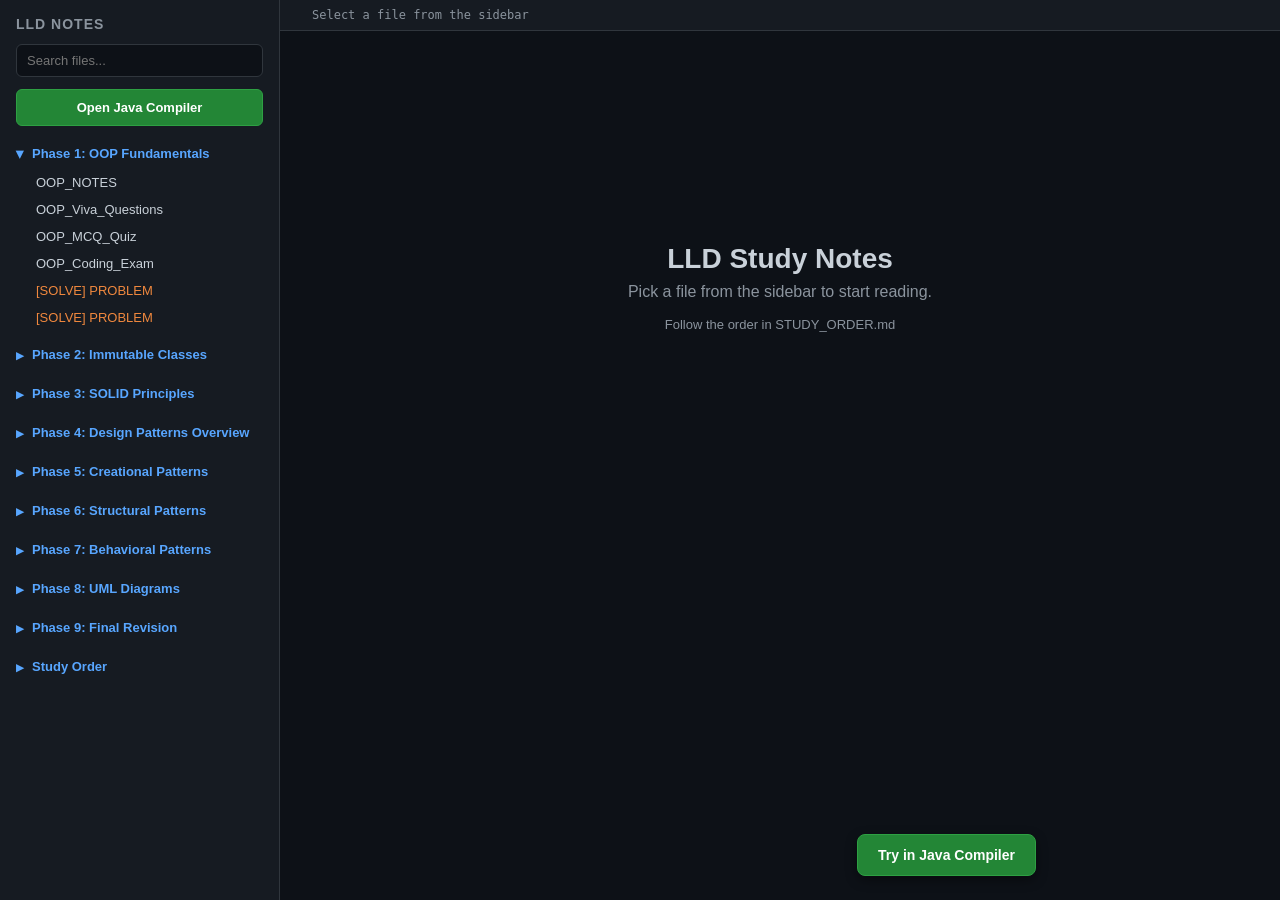
<file: LLD/index.html>
<!DOCTYPE html>
<html lang="en">
<head>
<meta charset="UTF-8">
<meta name="viewport" content="width=device-width, initial-scale=1.0">
<title>LLD Study Notes</title>
<style>
  * { margin: 0; padding: 0; box-sizing: border-box; }
  body { font-family: -apple-system, BlinkMacSystemFont, 'Segoe UI', Roboto, sans-serif; background: #0d1117; color: #c9d1d9; display: flex; height: 100vh; }

  /* Sidebar */
  #sidebar { width: 280px; min-width: 280px; background: #161b22; border-right: 1px solid #30363d; overflow-y: auto; padding: 16px 0; }
  #sidebar h2 { padding: 0 16px 12px; font-size: 14px; color: #8b949e; text-transform: uppercase; letter-spacing: 1px; }
  .phase { margin-bottom: 8px; }
  .phase-title { padding: 8px 16px; font-size: 13px; font-weight: 600; color: #58a6ff; cursor: pointer; user-select: none; }
  .phase-title:hover { background: #1f2937; }
  .phase-items { display: none; }
  .phase.open .phase-items { display: block; }
  .phase-title::before { content: '\25B6'; margin-right: 8px; font-size: 10px; display: inline-block; transition: transform 0.2s; }
  .phase.open .phase-title::before { transform: rotate(90deg); }
  .file-link { display: block; padding: 6px 16px 6px 36px; font-size: 13px; color: #c9d1d9; text-decoration: none; cursor: pointer; white-space: nowrap; overflow: hidden; text-overflow: ellipsis; }
  .file-link:hover { background: #1f2937; }
  .file-link.active { background: #1f6feb33; color: #58a6ff; }
  .file-link.solve { color: #f0883e; }
  .file-link .resume-dot { display: inline-block; width: 6px; height: 6px; background: #f0883e; border-radius: 50%; margin-right: 6px; }

  /* Middle content */
  #content-wrap { flex: 1; display: flex; flex-direction: column; overflow: hidden; }
  #pathbar { padding: 8px 32px; background: #161b22; border-bottom: 1px solid #30363d; font-size: 12px; color: #8b949e; font-family: monospace; display: flex; justify-content: space-between; align-items: center; }
  #pathbar .progress { color: #3fb950; font-size: 11px; }
  #content-area { display: flex; flex: 1; overflow: hidden; }
  #content { flex: 1; overflow-y: auto; padding: 32px 40px; }
  #welcome { text-align: center; margin-top: 20vh; color: #8b949e; }
  #welcome h1 { font-size: 28px; color: #c9d1d9; margin-bottom: 8px; }

  /* Right TOC */
  #toc { width: 220px; min-width: 220px; background: #0d1117; border-left: 1px solid #30363d; overflow-y: auto; padding: 16px 0; display: none; }
  #toc h3 { padding: 0 12px 10px; font-size: 11px; color: #8b949e; text-transform: uppercase; letter-spacing: 1px; }
  #toc a { display: block; padding: 4px 12px; font-size: 12px; color: #8b949e; text-decoration: none; cursor: pointer; line-height: 1.5; border-left: 2px solid transparent; transition: all 0.15s; }
  #toc a:hover { color: #c9d1d9; background: #161b22; }
  #toc a.active { color: #58a6ff; border-left-color: #58a6ff; background: #1f6feb11; }
  #toc a.h2 { padding-left: 12px; font-weight: 600; color: #c9d1d9; }
  #toc a.h3 { padding-left: 24px; }
  #toc a.h4 { padding-left: 36px; font-size: 11px; }

  /* Markdown styles */
  .md h1 { font-size: 28px; color: #f0f6fc; border-bottom: 1px solid #30363d; padding-bottom: 8px; margin: 24px 0 16px; }
  .md h2 { font-size: 22px; color: #f0f6fc; border-bottom: 1px solid #21262d; padding-bottom: 6px; margin: 24px 0 12px; }
  .md h3 { font-size: 18px; color: #f0f6fc; margin: 20px 0 8px; }
  .md h4 { font-size: 16px; color: #c9d1d9; margin: 16px 0 8px; }
  .md p { line-height: 1.7; margin: 8px 0; }
  .md ul, .md ol { padding-left: 24px; margin: 8px 0; }
  .md li { line-height: 1.7; margin: 4px 0; }
  .md strong { color: #f0f6fc; }
  .md code { background: #1f2937; padding: 2px 6px; border-radius: 4px; font-size: 0.9em; font-family: 'SF Mono', 'Fira Code', monospace; }
  .md pre { background: #161b22; border: 1px solid #30363d; border-radius: 8px; padding: 16px; overflow-x: auto; margin: 12px 0; }
  .md pre code { background: none; padding: 0; font-size: 13px; line-height: 1.5; }
  .md blockquote { border-left: 3px solid #3b82f6; padding: 8px 16px; margin: 12px 0; color: #8b949e; background: #161b22; border-radius: 0 4px 4px 0; }
  .md table { border-collapse: collapse; width: 100%; margin: 12px 0; }
  .md th { background: #161b22; text-align: left; padding: 10px 12px; border: 1px solid #30363d; font-size: 13px; color: #f0f6fc; }
  .md td { padding: 8px 12px; border: 1px solid #30363d; font-size: 13px; }
  .md tr:nth-child(even) { background: #161b2211; }
  .md hr { border: none; border-top: 1px solid #30363d; margin: 24px 0; }
  .md a { color: #58a6ff; text-decoration: none; }
  .md a:hover { text-decoration: underline; }
  .md details { background: #161b22; border: 1px solid #30363d; border-radius: 6px; padding: 8px 12px; margin: 8px 0; }
  .md summary { cursor: pointer; color: #58a6ff; font-weight: 600; }
  .md details[open] summary { margin-bottom: 8px; }
  .md img { max-width: 100%; }

  /* Java syntax */
  .kw { color: #ff7b72; }
  .str { color: #a5d6ff; }
  .cmt { color: #8b949e; font-style: italic; }
  .num { color: #79c0ff; }
  .ann { color: #d2a8ff; }

  /* Search */
  #search { margin: 0 16px 12px; }
  #search input { width: 100%; padding: 8px 10px; background: #0d1117; border: 1px solid #30363d; border-radius: 6px; color: #c9d1d9; font-size: 13px; outline: none; }
  #search input:focus { border-color: #58a6ff; }

  /* Buttons */
  #compiler-btn { display: block; margin: 8px 16px 12px; padding: 10px; background: #238636; border: 1px solid #2ea043; border-radius: 6px; color: #fff; font-size: 13px; font-weight: 600; text-align: center; text-decoration: none; cursor: pointer; transition: background 0.15s; }
  #compiler-btn:hover { background: #2ea043; }
  #try-it-float { position: fixed; bottom: 24px; right: 244px; padding: 12px 20px; background: #238636; border: 1px solid #2ea043; border-radius: 8px; color: #fff; font-size: 14px; font-weight: 600; text-decoration: none; cursor: pointer; box-shadow: 0 4px 12px rgba(0,0,0,0.4); transition: background 0.15s, transform 0.15s; z-index: 100; }
  #try-it-float:hover { background: #2ea043; transform: translateY(-2px); }
</style>
</head>
<body>

<div id="sidebar">
  <h2>LLD Notes</h2>
  <div id="search"><input type="text" placeholder="Search files..." id="searchInput"></div>
  <a id="compiler-btn" href="https://onecompiler.com/java" target="_blank" rel="noopener">Open Java Compiler</a>
  <div id="fileTree"></div>
</div>

<div id="content-wrap">
  <div id="pathbar">
    <span id="pathtext">Select a file from the sidebar</span>
    <span class="progress" id="progressText"></span>
  </div>
  <div id="content-area">
    <div id="content">
      <div id="welcome">
        <h1>LLD Study Notes</h1>
        <p>Pick a file from the sidebar to start reading.</p>
        <p style="margin-top:16px; font-size:13px;">Follow the order in STUDY_ORDER.md</p>
      </div>
    </div>
    <div id="toc">
      <h3>On this page</h3>
      <div id="toc-links"></div>
    </div>
  </div>
</div>

<a id="try-it-float" href="https://onecompiler.com/java" target="_blank" rel="noopener">Try in Java Compiler</a>

<script>
// ---- State ----
let currentPath = null;
let saveTimer = null;

// ---- localStorage helpers ----
function getPositions() {
  try { return JSON.parse(localStorage.getItem('lld_positions') || '{}'); } catch { return {}; }
}
function savePosition(path, scrollTop) {
  const pos = getPositions();
  pos[path] = scrollTop;
  localStorage.setItem('lld_positions', JSON.stringify(pos));
}
function getPosition(path) {
  return getPositions()[path] || 0;
}
function getVisitedFiles() {
  return new Set(Object.keys(getPositions()));
}

// ---- File tree ----
const TREE = [
  { phase: "Phase 1: OOP Fundamentals", files: [
    "OOP/OOP_NOTES.md", "OOP/OOP_Viva_Questions.md", "OOP/OOP_MCQ_Quiz.md", "OOP/OOP_Coding_Exam.md",
    { path: "Practice_Problems/01_OOP/Problem1_LibrarySystem/PROBLEM.md", solve: true },
    { path: "Practice_Problems/01_OOP/Problem2_VehicleFleet/PROBLEM.md", solve: true },
  ]},
  { phase: "Phase 2: Immutable Classes", files: [
    "OOP/Immutable_Classes.md", "Teacher_PDF_Practice/Creational/Immutable_Classes_Practice.md",
    { path: "Practice_Problems/02_Immutability/Problem1_MovieTicket/PROBLEM.md", solve: true },
  ]},
  { phase: "Phase 3: SOLID Principles", files: [
    "SOLID/SOLID_NOTES.md", "SOLID/SOLID_Viva_Questions.md", "SOLID/SOLID_MCQ_Quiz.md", "SOLID/SOLID_Coding_Exam.md",
    { path: "Practice_Problems/03_SOLID/Problem1_NotificationRefactor/PROBLEM.md", solve: true },
    { path: "Practice_Problems/03_SOLID/Problem2_FileExporter/PROBLEM.md", solve: true },
  ]},
  { phase: "Phase 4: Design Patterns Overview", files: [ "Design_Patterns/Design_Patterns_Overview.md" ]},
  { phase: "Phase 5: Creational Patterns", files: [
    "Design_Patterns/Singleton.md", "Teacher_PDF_Practice/Creational/Singleton_Practice.md",
    { path: "Practice_Problems/04_Creational/Problem1_Singleton_AppConfig/PROBLEM.md", solve: true },
    "Design_Patterns/Factory.md", "Teacher_PDF_Practice/Creational/Factory_Practice.md",
    "Design_Patterns/Builder.md", "Teacher_PDF_Practice/Creational/Builder_Practice.md",
    { path: "Practice_Problems/04_Creational/Problem2_Factory_DocumentCreator/PROBLEM.md", solve: true },
    { path: "Practice_Problems/04_Creational/Problem3_Builder_HttpRequest/PROBLEM.md", solve: true },
    "Design_Patterns/Prototype.md", "Teacher_PDF_Practice/Creational/Prototype_Practice.md",
    { path: "Practice_Problems/04_Creational/Problem4_Prototype_UITheme/PROBLEM.md", solve: true },
  ]},
  { phase: "Phase 6: Structural Patterns", files: [
    "Design_Patterns/Flyweight.md", "Design_Patterns/Proxy.md",
    "Design_Patterns/Adapter.md", "Teacher_PDF_Practice/Structural/Adapter_Practice.md",
    { path: "Practice_Problems/05_Structural/Problem1_Adapter_WeatherService/PROBLEM.md", solve: true },
    "Design_Patterns/Decorator.md", "Teacher_PDF_Practice/Structural/Decorator_Practice.md",
    { path: "Practice_Problems/05_Structural/Problem2_Decorator_Logger/PROBLEM.md", solve: true },
  ]},
  { phase: "Phase 7: Behavioral Patterns", files: [
    "Design_Patterns/Strategy.md", "Teacher_PDF_Practice/Behavioral/Strategy_Practice.md",
    { path: "Practice_Problems/06_Behavioral/Problem1_Strategy_Compression/PROBLEM.md", solve: true },
    "Design_Patterns/Observer.md",
  ]},
  { phase: "Phase 8: UML Diagrams", files: [ "OOP/UML_Diagrams.md" ]},
  { phase: "Phase 9: Final Revision", files: [
    "OOP/OOP_MCQ_Quiz.md", "SOLID/SOLID_MCQ_Quiz.md",
    "Teacher_PDF_Practice/Creational/Singleton_Practice.md", "Teacher_PDF_Practice/Creational/Factory_Practice.md",
    "Teacher_PDF_Practice/Creational/Builder_Practice.md", "Teacher_PDF_Practice/Creational/Prototype_Practice.md",
    "Teacher_PDF_Practice/Structural/Adapter_Practice.md", "Teacher_PDF_Practice/Structural/Decorator_Practice.md",
    "Teacher_PDF_Practice/Behavioral/Strategy_Practice.md",
    "Design_Patterns/Flyweight.md", "Design_Patterns/Proxy.md", "Design_Patterns/Observer.md",
    "Design_Patterns/Design_Patterns_Overview.md",
  ]},
  { phase: "Study Order", files: [ "STUDY_ORDER.md" ]},
];

// Build sidebar
const treeEl = document.getElementById('fileTree');
let allLinks = [];
const visited = getVisitedFiles();

TREE.forEach((group, gi) => {
  const div = document.createElement('div');
  div.className = 'phase' + (gi === 0 ? ' open' : '');
  const title = document.createElement('div');
  title.className = 'phase-title';
  title.textContent = group.phase;
  title.onclick = () => div.classList.toggle('open');
  div.appendChild(title);
  const items = document.createElement('div');
  items.className = 'phase-items';
  group.files.forEach(f => {
    const path = typeof f === 'string' ? f : f.path;
    const isSolve = typeof f === 'object' && f.solve;
    const a = document.createElement('a');
    a.className = 'file-link' + (isSolve ? ' solve' : '');
    // Show orange dot if file has saved position
    const dot = visited.has(path) ? '<span class="resume-dot" title="Resume reading"></span>' : '';
    a.innerHTML = dot + (isSolve ? '[SOLVE] ' : '') + path.split('/').pop().replace('.md','');
    a.dataset.path = path;
    a.onclick = () => loadFile(path, a);
    items.appendChild(a);
    allLinks.push({ el: a, path, name: path.toLowerCase() });
  });
  div.appendChild(items);
  treeEl.appendChild(div);
});

// Search
document.getElementById('searchInput').oninput = function() {
  const q = this.value.toLowerCase();
  allLinks.forEach(l => { l.el.style.display = l.name.includes(q) ? '' : 'none'; });
  if (q) document.querySelectorAll('.phase').forEach(p => p.classList.add('open'));
};

// ---- Save scroll on scroll (debounced) ----
const contentEl = document.getElementById('content');
contentEl.addEventListener('scroll', () => {
  if (!currentPath) return;
  clearTimeout(saveTimer);
  saveTimer = setTimeout(() => {
    savePosition(currentPath, contentEl.scrollTop);
    updateProgress();
  }, 300);
});

// ---- Progress indicator ----
function updateProgress() {
  if (!currentPath) return;
  const sh = contentEl.scrollHeight - contentEl.clientHeight;
  if (sh <= 0) { document.getElementById('progressText').textContent = '100% read'; return; }
  const pct = Math.min(100, Math.round((contentEl.scrollTop / sh) * 100));
  document.getElementById('progressText').textContent = pct + '% read';
}

// ---- TOC: highlight on scroll ----
let tocEntries = [];
function updateTocHighlight() {
  if (!tocEntries.length) return;
  const scrollTop = contentEl.scrollTop + 60;
  let active = tocEntries[0];
  for (const e of tocEntries) {
    if (e.target.offsetTop <= scrollTop) active = e;
  }
  tocEntries.forEach(e => e.link.classList.remove('active'));
  if (active) active.link.classList.add('active');
}
contentEl.addEventListener('scroll', updateTocHighlight);

// ---- Load file ----
async function loadFile(path, linkEl) {
  // Save current position before switching
  if (currentPath) savePosition(currentPath, contentEl.scrollTop);

  document.querySelectorAll('.file-link').forEach(a => a.classList.remove('active'));
  if (linkEl) linkEl.classList.add('active');
  document.getElementById('pathtext').textContent = 'LLD/' + path;
  currentPath = path;

  try {
    const resp = await fetch(path);
    if (!resp.ok) throw new Error(resp.status);
    const md = await resp.text();
    contentEl.innerHTML = '<div class="md">' + renderMd(md) + '</div>';

    // Build TOC from rendered headings
    buildToc();

    // Restore scroll position
    const saved = getPosition(path);
    if (saved > 0) {
      contentEl.scrollTop = saved;
    } else {
      contentEl.scrollTop = 0;
    }

    // Mark as visited (add dot to sidebar)
    if (linkEl && !linkEl.querySelector('.resume-dot')) {
      const dot = document.createElement('span');
      dot.className = 'resume-dot';
      dot.title = 'Resume reading';
      linkEl.prepend(dot);
    }

    updateProgress();
    setTimeout(updateTocHighlight, 50);
  } catch(e) {
    contentEl.innerHTML = '<div class="md"><h2>Could not load file</h2><p>' + path + '</p><p style="color:#f85149;">' + e.message + '</p></div>';
    document.getElementById('toc').style.display = 'none';
  }
}

// ---- Build TOC ----
function buildToc() {
  const toc = document.getElementById('toc');
  const tocLinks = document.getElementById('toc-links');
  tocLinks.innerHTML = '';
  tocEntries = [];

  const headings = contentEl.querySelectorAll('h1, h2, h3, h4');
  if (headings.length < 2) { toc.style.display = 'none'; return; }

  toc.style.display = 'block';
  let idCounter = 0;

  headings.forEach(h => {
    const level = h.tagName.toLowerCase(); // h1, h2, h3, h4
    const id = 'heading-' + (idCounter++);
    h.id = id;

    const a = document.createElement('a');
    a.className = level;
    a.textContent = h.textContent;
    a.onclick = (e) => {
      e.preventDefault();
      contentEl.scrollTo({ top: h.offsetTop - 20, behavior: 'smooth' });
    };

    tocLinks.appendChild(a);
    tocEntries.push({ link: a, target: h });
  });
}

// ---- Markdown renderer ----
function renderMd(src) {
  let html = '';
  const lines = src.split('\n');
  let i = 0;
  let inCode = false, codeLang = '', codeBlock = '';
  let inTable = false, tableRows = [];
  let inList = false, listType = '', listItems = '';

  function flushList() {
    if (inList) { html += (listType === 'ol' ? '<ol>' : '<ul>') + listItems + (listType === 'ol' ? '</ol>' : '</ul>'); inList = false; listItems = ''; }
  }
  function flushTable() {
    if (!inTable) return;
    let t = '<table><thead><tr>';
    const hdr = tableRows[0];
    hdr.forEach(c => t += '<th>' + inline(c.trim()) + '</th>');
    t += '</tr></thead><tbody>';
    for (let r = 2; r < tableRows.length; r++) {
      t += '<tr>';
      tableRows[r].forEach(c => t += '<td>' + inline(c.trim()) + '</td>');
      t += '</tr>';
    }
    t += '</tbody></table>';
    html += t;
    inTable = false; tableRows = [];
  }

  while (i < lines.length) {
    let line = lines[i];
    if (line.trimStart().startsWith('```')) {
      if (inCode) {
        html += '<pre><code>' + highlightJava(escHtml(codeBlock.replace(/\n$/, ''))) + '</code></pre>';
        inCode = false; codeBlock = '';
      } else { flushList(); flushTable(); codeLang = line.trim().slice(3); inCode = true; codeBlock = ''; }
      i++; continue;
    }
    if (inCode) { codeBlock += line + '\n'; i++; continue; }
    if (line.includes('|') && line.trim().startsWith('|')) {
      flushList();
      const cells = line.split('|').slice(1, -1);
      if (!inTable) { inTable = true; tableRows = []; }
      if (!(cells.every(c => /^[\s:-]+$/.test(c)))) tableRows.push(cells);
      else if (tableRows.length === 1) tableRows.push(cells);
      i++; continue;
    } else { flushTable(); }
    const hm = line.match(/^(#{1,4})\s+(.*)/);
    if (hm) { flushList(); const lvl = hm[1].length; html += '<h' + lvl + '>' + inline(hm[2]) + '</h' + lvl + '>'; i++; continue; }
    if (/^---+\s*$/.test(line.trim())) { flushList(); html += '<hr>'; i++; continue; }
    if (line.trimStart().startsWith('>')) { flushList(); html += '<blockquote>' + inline(line.replace(/^>\s?/, '')) + '</blockquote>'; i++; continue; }
    if (line.trim().startsWith('<details>') || line.trim().startsWith('</details>') || line.trim().startsWith('<summary>') || line.trim().startsWith('</summary>')) { flushList(); html += line; i++; continue; }
    if (line.trim().match(/^<details><summary>.*<\/summary>/)) { html += line; i++; continue; }
    const ulm = line.match(/^(\s*)[-*]\s+(.*)/);
    const olm = line.match(/^(\s*)\d+\.\s+(.*)/);
    if (ulm || olm) {
      if (!inList) { inList = true; listType = olm ? 'ol' : 'ul'; }
      listItems += '<li>' + inline((ulm || olm)[2]) + '</li>';
      i++; continue;
    } else { flushList(); }
    if (line.trim() === '') { i++; continue; }
    html += '<p>' + inline(line) + '</p>';
    i++;
  }
  flushList(); flushTable();
  if (inCode) html += '<pre><code>' + highlightJava(escHtml(codeBlock)) + '</code></pre>';
  return html;
}

function escHtml(s) { return s.replace(/&/g,'&amp;').replace(/</g,'&lt;').replace(/>/g,'&gt;'); }

function inline(s) {
  s = escHtml(s);
  s = s.replace(/!\[([^\]]*)\]\(([^)]+)\)/g, '<img alt="$1" src="$2">');
  s = s.replace(/\[([^\]]+)\]\(([^)]+)\)/g, '<a href="$2">$1</a>');
  s = s.replace(/\*\*\*(.+?)\*\*\*/g, '<strong><em>$1</em></strong>');
  s = s.replace(/\*\*(.+?)\*\*/g, '<strong>$1</strong>');
  s = s.replace(/\*(.+?)\*/g, '<em>$1</em>');
  s = s.replace(/`([^`]+)`/g, '<code>$1</code>');
  return s;
}

function highlightJava(s) {
  const tokens = []; let idx = 0;
  function push(type, text) { tokens.push({ type, text }); }
  while (idx < s.length) {
    if (s[idx] === '/' && s[idx+1] === '/') {
      const end = s.indexOf('\n', idx); const slice = end === -1 ? s.slice(idx) : s.slice(idx, end);
      push('cmt', slice); idx += slice.length; continue;
    }
    if (s[idx] === '/' && s[idx+1] === '*') {
      const end = s.indexOf('*/', idx + 2); const slice = end === -1 ? s.slice(idx) : s.slice(idx, end + 2);
      push('cmt', slice); idx += slice.length; continue;
    }
    if (s[idx] === '"') {
      let j = idx + 1; while (j < s.length && s[j] !== '"') { if (s[j] === '\\') j++; j++; }
      push('str', s.slice(idx, j + 1)); idx = j + 1; continue;
    }
    if (s[idx] === '@' && /\w/.test(s[idx+1] || '')) {
      const m = s.slice(idx).match(/^@\w+/);
      if (m) { push('ann', m[0]); idx += m[0].length; continue; }
    }
    let j = idx + 1;
    while (j < s.length && s[j] !== '/' && s[j] !== '"' && s[j] !== '@') j++;
    push('code', s.slice(idx, j)); idx = j;
  }
  const kws = new Set('abstract,assert,boolean,break,byte,case,catch,char,class,const,continue,default,do,double,else,enum,extends,final,finally,float,for,if,implements,import,instanceof,int,interface,long,native,new,package,private,protected,public,return,short,static,strictfp,super,switch,synchronized,this,throw,throws,transient,try,void,volatile,while,var,record,sealed,permits,yield'.split(','));
  const kwRe = /\b([a-z]+)\b/g;
  const numRe = /\b(\d+\.?\d*[fFdDlL]?)\b/g;
  let out = '';
  for (const t of tokens) {
    if (t.type === 'cmt') out += '<span class="cmt">' + t.text + '</span>';
    else if (t.type === 'str') out += '<span class="str">' + t.text + '</span>';
    else if (t.type === 'ann') out += '<span class="ann">' + t.text + '</span>';
    else {
      let code = t.text;
      code = code.replace(kwRe, m => kws.has(m) ? '<span class="kw">' + m + '</span>' : m);
      code = code.replace(numRe, '<span class="num">$1</span>');
      out += code;
    }
  }
  return out;
}

// Save position on page unload
window.addEventListener('beforeunload', () => {
  if (currentPath) savePosition(currentPath, contentEl.scrollTop);
});
</script>
</body>
</html>
</file>
